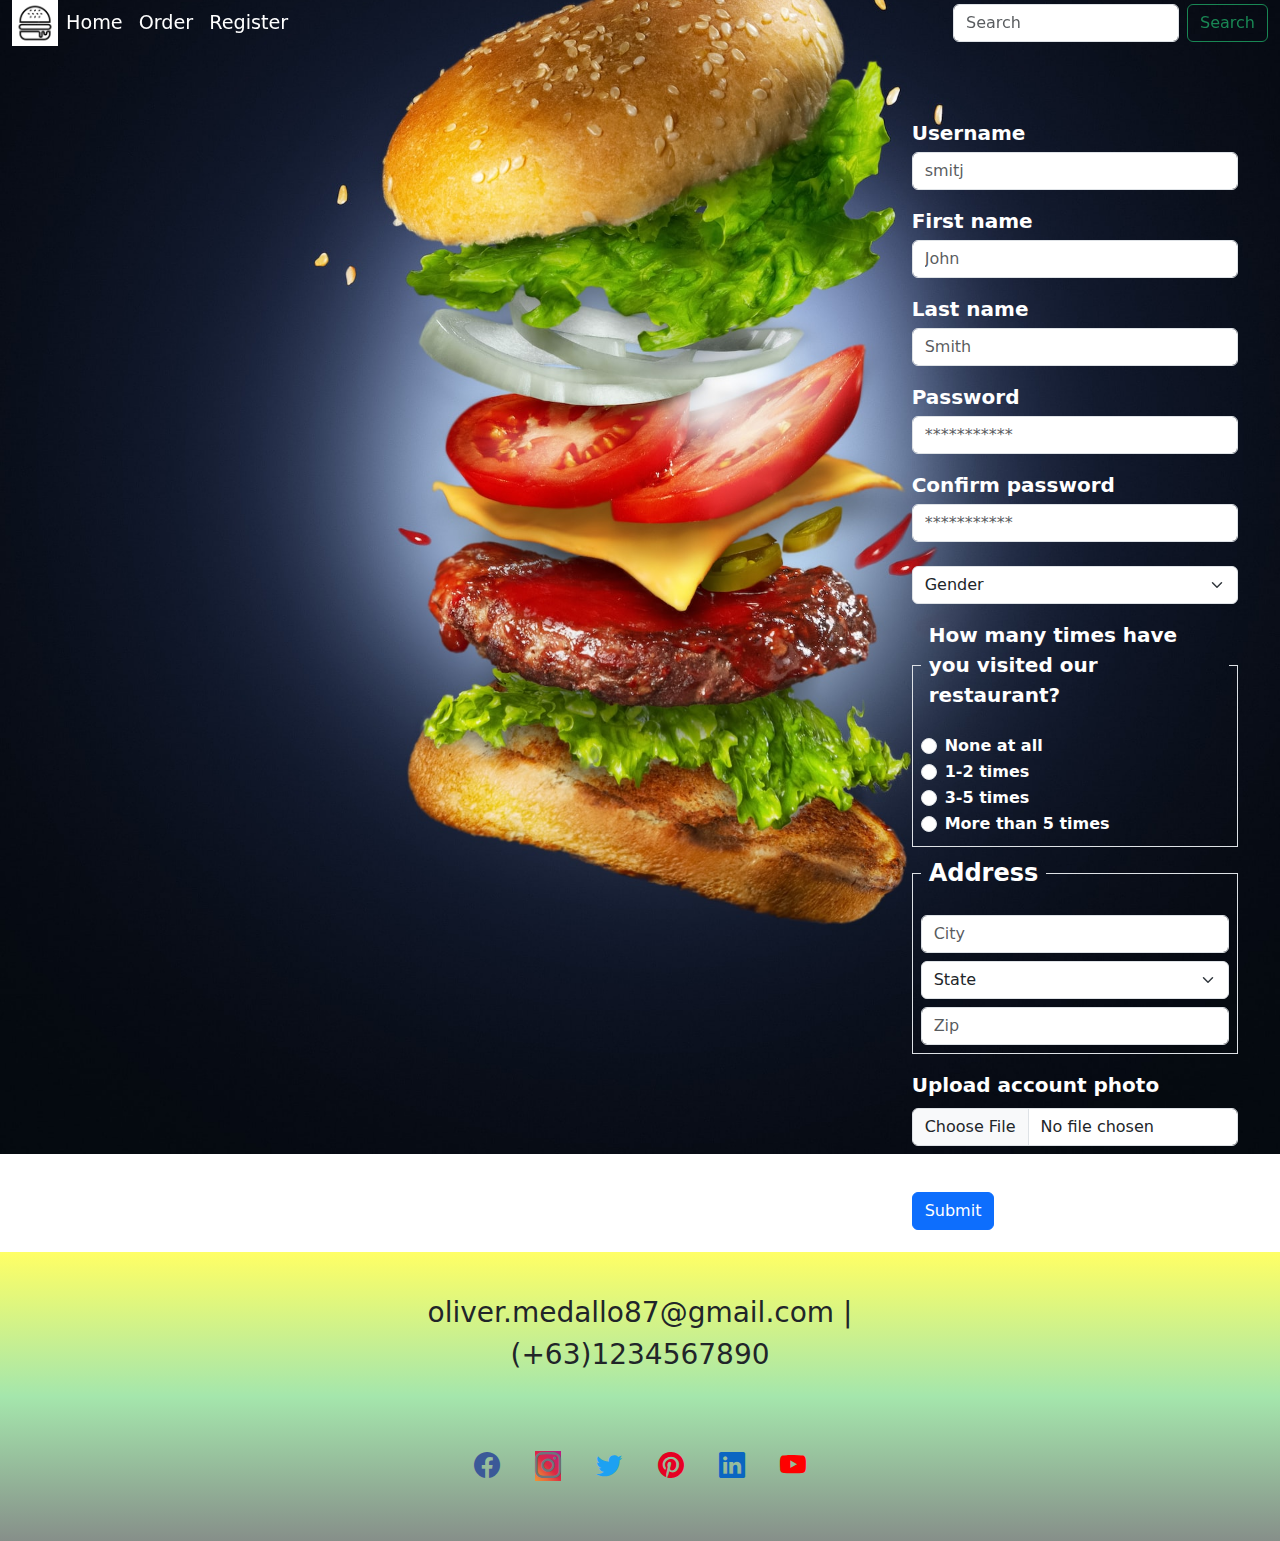
<file: registration-navbar.html>
<!DOCTYPE html>
<html lang="en">
  <head>
    <meta charset="UTF-8" />
    <meta http-equiv="X-UA-Compatible" content="IE=edge" />
    <meta name="viewport" content="width=device-width, initial-scale=1.0" />
    <title>Account Registration</title>
    <link
      href="https://cdn.jsdelivr.net/npm/bootstrap@5.2.1/dist/css/bootstrap.min.css"
      rel="stylesheet"
    />
    <link
      rel="stylesheet"
      href="https://cdn.jsdelivr.net/npm/bootstrap-icons@1.9.1/font/bootstrap-icons.css"
    />
    <link rel="stylesheet" href="registration.css" />
  </head>
  <body>
    <nav class="navbar fixed-top navbar-expand-lg shadow-5-strong py-0">
      <div class="container-fluid">
        <img width="46rem" src="images/burger-logo.jpg" alt="" />
        <button
          class="navbar-toggler"
          type="button"
          data-bs-toggle="collapse"
          data-bs-target="#navbarSupportedContent"
          aria-controls="navbarSupportedContent"
          aria-expanded="false"
          aria-label="Toggle navigation"
        >
          <span class="navbar-toggler-icon"></span>
        </button>
        <div class="collapse navbar-collapse" id="navbarSupportedContent">
          <ul class="navbar-nav me-auto mb-2 mb-lg-0">
            <li class="nav-item">
              <a
                class="nav-link active"
                aria-current="page"
                href="http://127.0.0.1:5500/index.html"
                >Home</a
              >
            </li>
            <li class="nav-item">
              <a class="nav-link" href="http://127.0.0.1:5500/order-navbar.html"
                >Order</a
              >
            </li>
            <li class="nav-item">
              <a class="nav-link" href="">Register</a>
            </li>
          </ul>
          <form class="d-flex" role="search">
            <input
              class="form-control me-2"
              type="search"
              placeholder="Search"
              aria-label="Search"
            />
            <button class="btn btn-outline-success" type="submit">
              Search
            </button>
          </form>
        </div>
      </div>
    </nav>
    <div class="row">
      <div class="col-8"></div>
      <div class="container-fluid col-md-3 p-3 mb-2 fw-bold text-white px-0">
        <form
          action="post"
          style="margin-top: 100px; position: relative; left: 0px; top: 2px"
        >
          <div class="mb-3 fs-5">
            <label for="username" class="form-label mb-1">Username</label>
            <br />
            <input
              type="text"
              class="form-control"
              id="username"
              placeholder="smitj"
            />
          </div>
          <div class="mb-3 fs-5">
            <label for="first-name" class="form-label mb-1">First name</label>
            <br />
            <input
              type="text"
              class="form-control"
              id="first-name"
              placeholder="John"
            />
          </div>
          <div class="mb-3 fs-5">
            <label for="last-name" class="form-label mb-1">Last name</label>
            <br />
            <input
              type="text"
              class="form-control"
              id="last-name"
              placeholder="Smith"
            />
          </div>
          <div class="mb-3 fs-5">
            <label for="pwd" class="form-label mb-1">Password</label> <br />
            <input
              type="password"
              class="form-control"
              id="pwd"
              placeholder="***********"
            />
          </div>
          <div class="mb-4 fs-5">
            <label for="confirm-pwd" class="form-label mb-1"
              >Confirm password</label
            >
            <br />
            <input
              type="password"
              class="form-control"
              id="confirm-pwd"
              placeholder="***********"
            />
          </div>
          <select class="form-select mb-2">
            <option selected>Gender</option>
            <option value="male">Male</option>
            <option value="female">Female</option>
            <option value="other">Other</option>
          </select>
          <fieldset class="border p-2">
            <legend class="w-auto fs-5">
              How many times have you visited our restaurant?
            </legend>
            <div class="form-check">
              <label class="form-check-label" for="NoneAtall">
                None at all
              </label>
              <input
                class="form-check-input"
                type="radio"
                name="NumberOfVisit"
                id="NoneAtall"
              />
            </div>
            <div class="form-check">
              <label class="form-check-label" for="1-2-times">
                1-2 times
              </label>
              <input
                class="form-check-input"
                type="radio"
                name="NumberOfVisit"
                id="1-2-times"
              />
            </div>
            <div class="form-check">
              <label class="form-check-label" for="3-5-times">
                3-5 times
              </label>
              <input
                class="form-check-input"
                type="radio"
                name="NumberOfVisit"
                id="3-5-times"
              />
            </div>
            <div class="form-check">
              <label class="form-check-label" for="5-times">
                More than 5 times
              </label>
              <input
                class="form-check-input"
                type="radio"
                name="NumberOfVisit"
                id="5-times"
              />
            </div>
          </fieldset>
          <fieldset class="border mb-3 p-2">
            <legend class="w-auto">Address</legend>
            <div class="mb-2">
              <input
                type="text"
                class="form-control"
                id="city"
                placeholder="City"
                required
              />
            </div>
            <div class="mb-2">
              <select class="form-select" id="state" required>
                <option selected disabled value="">State</option>
                <option>...</option>
              </select>
            </div>
            <div>
              <input
                type="text"
                class="form-control"
                id="zip"
                placeholder="Zip"
                required
              />
            </div>
          </fieldset>
          <div class="mb-3 fs-5">
            <label for="UploadFile" class="form-label"
              >Upload account photo</label
            >
            <input type="file" class="form-control" id="UploadFile" /> <br />
          </div>
          <button type="submit" class="btn btn-primary">Submit</button>
        </form>
      </div>
      <footer class="footer-gradient">
        <div class="contact-center">
          <p class="fs-3 text-dark" style="margin-top: 40px">
            oliver.medallo87@gmail.com | (+63)1234567890
          </p>
        </div>
        <div class="bi-group-center" style="padding-bottom: 40px">
          <div class="bi-center">
            <a href="#" class="link-secondary"
              ><i
                class="bi bi-facebook"
                style="font-size: 26px; color: #3b5998"
              ></i
            ></a>
          </div>
          <div class="bi-center">
            <a href="#" class="link-secondary"
              ><i class="bi bi-instagram" style="font-size: 26px"></i
            ></a>
          </div>
          <div class="bi-center">
            <a href="#" class="link-secondary"
              ><i
                class="bi bi-twitter"
                style="font-size: 26px; color: #1da1f2"
              ></i
            ></a>
          </div>
          <div class="bi-center">
            <a href="#" class="link-secondary"
              ><i
                class="bi bi-pinterest"
                style="font-size: 26px; color: #e60023"
              ></i
            ></a>
          </div>
          <div class="bi-center">
            <a href="#" class="link-secondary"
              ><i
                class="bi bi-linkedin"
                style="font-size: 26px; color: #0a66c2"
              ></i
            ></a>
          </div>
          <div class="bi-center">
            <a href="#" class="link-secondary"
              ><i
                class="bi bi-youtube"
                style="font-size: 26px; color: #ff0000"
              ></i
            ></a>
          </div>
        </div>
      </footer>
    </div>
    <script
      src="https://cdn.jsdelivr.net/npm/bootstrap@5.2.1/dist/js/bootstrap.bundle.min.js"
      integrity="sha384-u1OknCvxWvY5kfmNBILK2hRnQC3Pr17a+RTT6rIHI7NnikvbZlHgTPOOmMi466C8"
      crossorigin="anonymous"
    ></script>
  </body>
</html>
</file>
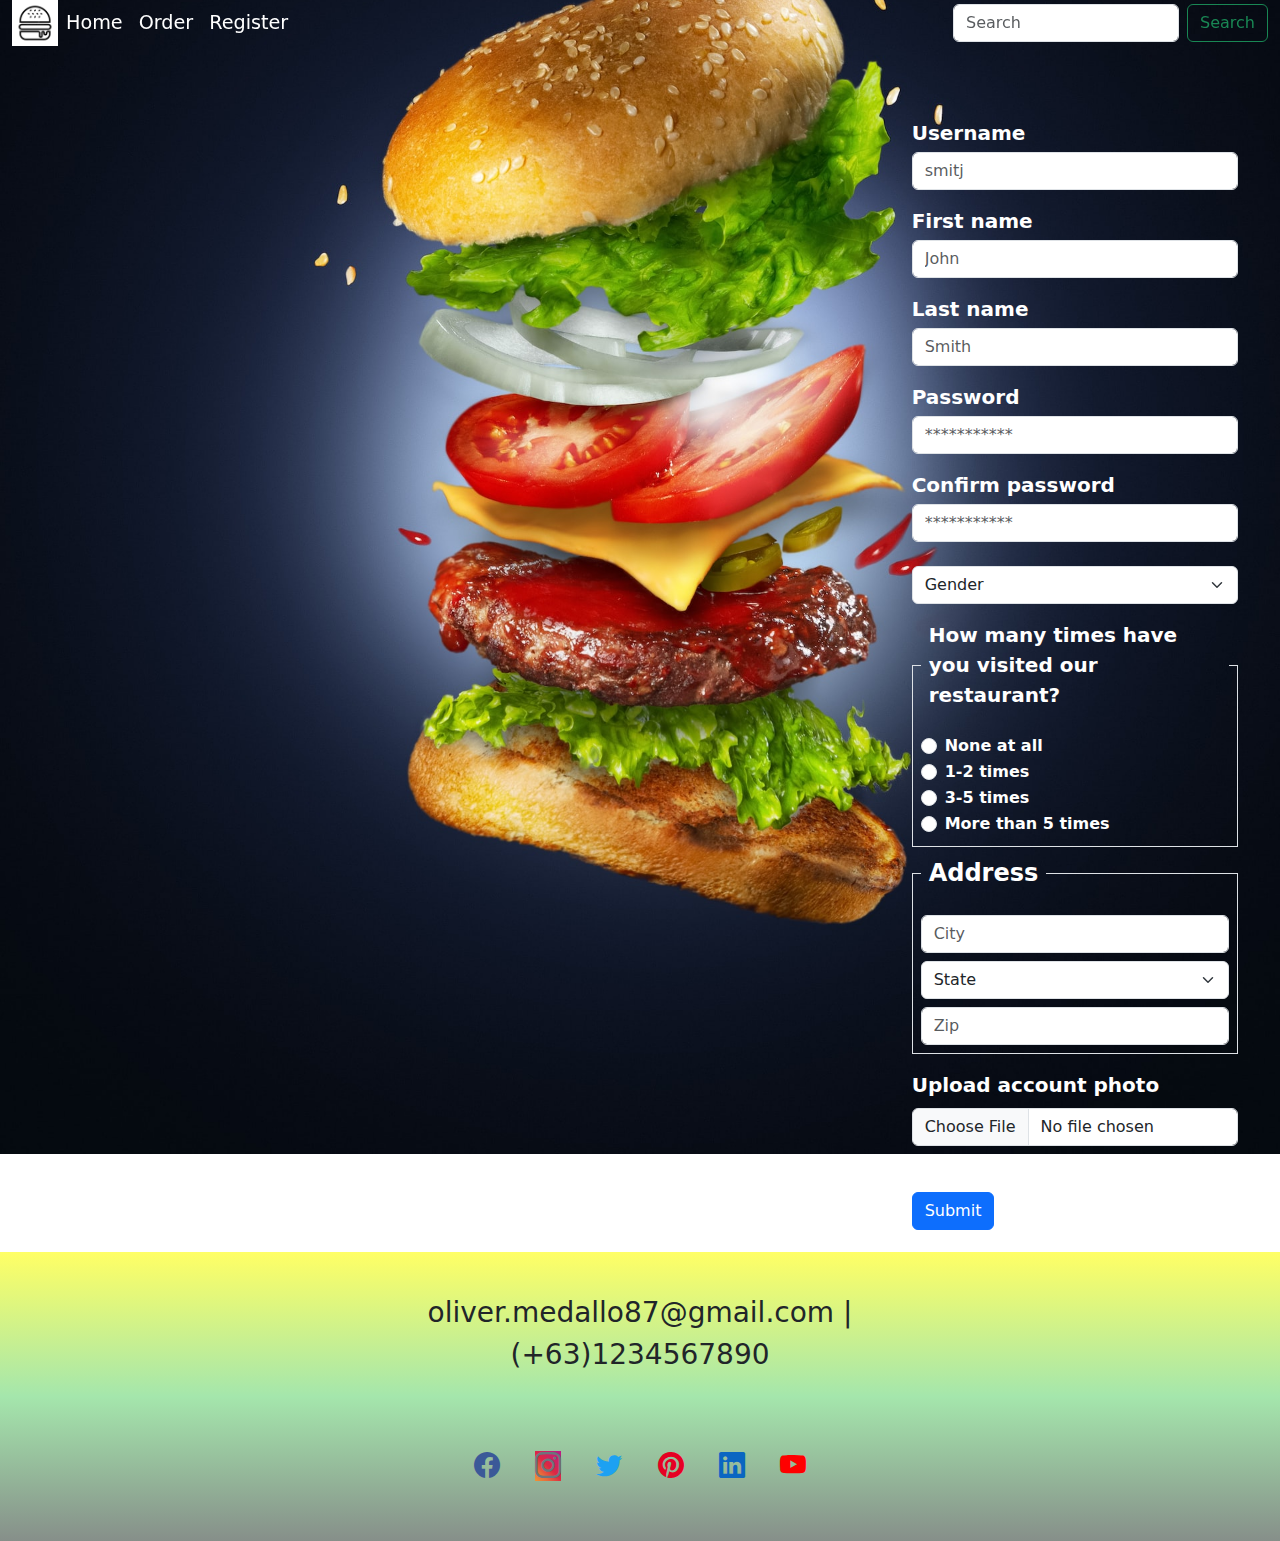
<file: registration.html>
<!DOCTYPE html>
<html lang="en">
  <head>
    <meta charset="UTF-8" />
    <meta http-equiv="X-UA-Compatible" content="IE=edge" />
    <meta name="viewport" content="width=device-width, initial-scale=1.0" />
    <title>Account Registration</title>
    <link
      href="https://cdn.jsdelivr.net/npm/bootstrap@5.2.1/dist/css/bootstrap.min.css"
      rel="stylesheet"
    />
    <link
      rel="stylesheet"
      href="https://cdn.jsdelivr.net/npm/bootstrap-icons@1.9.1/font/bootstrap-icons.css"
    />
    <link rel="stylesheet" href="registration.css" />
  </head>
  <body>
    <nav class="navbar fixed-top navbar-expand-lg shadow-5-strong py-0">
      <div class="container-fluid">
        <img width="46rem" src="images/burger-logo.jpg" alt="" />
        <button
          class="navbar-toggler"
          type="button"
          data-bs-toggle="collapse"
          data-bs-target="#navbarSupportedContent"
          aria-controls="navbarSupportedContent"
          aria-expanded="false"
          aria-label="Toggle navigation"
        >
          <span class="navbar-toggler-icon"></span>
        </button>
        <div class="collapse navbar-collapse" id="navbarSupportedContent">
          <ul class="navbar-nav me-auto mb-2 mb-lg-0">
            <li class="nav-item">
              <a class="nav-link active" aria-current="page" href="index.html"
                >Home</a
              >
            </li>
            <li class="nav-item">
              <a class="nav-link" href="order.html">Order</a>
            </li>
            <li class="nav-item">
              <a class="nav-link" href="">Register</a>
            </li>
          </ul>
          <form class="d-flex" role="search">
            <input
              class="form-control me-2"
              type="search"
              placeholder="Search"
              aria-label="Search"
            />
            <button class="btn btn-outline-success" type="submit">
              Search
            </button>
          </form>
        </div>
      </div>
    </nav>
    <div class="row">
      <div class="col-8"></div>
      <div class="container-fluid col-md-3 p-3 mb-2 fw-bold text-white px-0">
        <form
          action="post"
          style="margin-top: 100px; position: relative; left: 0px; top: 2px"
        >
          <div class="mb-3 fs-5">
            <label for="username" class="form-label mb-1">Username</label>
            <br />
            <input
              type="text"
              class="form-control"
              id="username"
              placeholder="smitj"
            />
          </div>
          <div class="mb-3 fs-5">
            <label for="first-name" class="form-label mb-1">First name</label>
            <br />
            <input
              type="text"
              class="form-control"
              id="first-name"
              placeholder="John"
            />
          </div>
          <div class="mb-3 fs-5">
            <label for="last-name" class="form-label mb-1">Last name</label>
            <br />
            <input
              type="text"
              class="form-control"
              id="last-name"
              placeholder="Smith"
            />
          </div>
          <div class="mb-3 fs-5">
            <label for="pwd" class="form-label mb-1">Password</label> <br />
            <input
              type="password"
              class="form-control"
              id="pwd"
              placeholder="***********"
            />
          </div>
          <div class="mb-4 fs-5">
            <label for="confirm-pwd" class="form-label mb-1"
              >Confirm password</label
            >
            <br />
            <input
              type="password"
              class="form-control"
              id="confirm-pwd"
              placeholder="***********"
            />
          </div>
          <select class="form-select mb-2">
            <option selected>Gender</option>
            <option value="male">Male</option>
            <option value="female">Female</option>
            <option value="other">Other</option>
          </select>
          <fieldset class="border p-2">
            <legend class="w-auto fs-5">
              How many times have you visited our restaurant?
            </legend>
            <div class="form-check">
              <label class="form-check-label" for="NoneAtall">
                None at all
              </label>
              <input
                class="form-check-input"
                type="radio"
                name="NumberOfVisit"
                id="NoneAtall"
              />
            </div>
            <div class="form-check">
              <label class="form-check-label" for="1-2-times">
                1-2 times
              </label>
              <input
                class="form-check-input"
                type="radio"
                name="NumberOfVisit"
                id="1-2-times"
              />
            </div>
            <div class="form-check">
              <label class="form-check-label" for="3-5-times">
                3-5 times
              </label>
              <input
                class="form-check-input"
                type="radio"
                name="NumberOfVisit"
                id="3-5-times"
              />
            </div>
            <div class="form-check">
              <label class="form-check-label" for="5-times">
                More than 5 times
              </label>
              <input
                class="form-check-input"
                type="radio"
                name="NumberOfVisit"
                id="5-times"
              />
            </div>
          </fieldset>
          <fieldset class="border mb-3 p-2">
            <legend class="w-auto">Address</legend>
            <div class="mb-2">
              <input
                type="text"
                class="form-control"
                id="city"
                placeholder="City"
                required
              />
            </div>
            <div class="mb-2">
              <select class="form-select" id="state" required>
                <option selected disabled value="">State</option>
                <option>...</option>
              </select>
            </div>
            <div>
              <input
                type="text"
                class="form-control"
                id="zip"
                placeholder="Zip"
                required
              />
            </div>
          </fieldset>
          <div class="mb-3 fs-5">
            <label for="UploadFile" class="form-label"
              >Upload account photo</label
            >
            <input type="file" class="form-control" id="UploadFile" /> <br />
          </div>
          <button type="submit" class="btn btn-primary">Submit</button>
        </form>
      </div>
      <footer class="footer-gradient">
        <div class="contact-center">
          <p class="fs-3 text-dark" style="margin-top: 40px">
            oliver.medallo87@gmail.com | (+63)1234567890
          </p>
        </div>
        <div class="bi-group-center" style="padding-bottom: 40px">
          <div class="bi-center">
            <a href="#" class="link-secondary"
              ><i
                class="bi bi-facebook"
                style="font-size: 26px; color: #3b5998"
              ></i
            ></a>
          </div>
          <div class="bi-center">
            <a href="#" class="link-secondary"
              ><i class="bi bi-instagram" style="font-size: 26px"></i
            ></a>
          </div>
          <div class="bi-center">
            <a href="#" class="link-secondary"
              ><i
                class="bi bi-twitter"
                style="font-size: 26px; color: #1da1f2"
              ></i
            ></a>
          </div>
          <div class="bi-center">
            <a href="#" class="link-secondary"
              ><i
                class="bi bi-pinterest"
                style="font-size: 26px; color: #e60023"
              ></i
            ></a>
          </div>
          <div class="bi-center">
            <a href="#" class="link-secondary"
              ><i
                class="bi bi-linkedin"
                style="font-size: 26px; color: #0a66c2"
              ></i
            ></a>
          </div>
          <div class="bi-center">
            <a href="#" class="link-secondary"
              ><i
                class="bi bi-youtube"
                style="font-size: 26px; color: #ff0000"
              ></i
            ></a>
          </div>
        </div>
      </footer>
    </div>
    <script
      src="https://cdn.jsdelivr.net/npm/bootstrap@5.2.1/dist/js/bootstrap.bundle.min.js"
      integrity="sha384-u1OknCvxWvY5kfmNBILK2hRnQC3Pr17a+RTT6rIHI7NnikvbZlHgTPOOmMi466C8"
      crossorigin="anonymous"
    ></script>
  </body>
</html>
</file>
<file: registration.css>
body {
  background-image: url(images/burger-background.jpg);
  height: 300px;
  background-position: center;
  background-repeat: no-repeat;
  background-size: cover;
  background-attachment: fixed;
}
legend {
    float: none;
    padding: inherit;
  }
  .navbar .navbar-nav .nav-link {
    color: #ffffff;
    font-size: 1.2em;
  }
  .navbar .navbar-nav .nav-link:hover {
    background-color: #d4af37;
    color: #fff;
  }
  .contact-center {
    margin: auto;
    width: 40%;
    text-align: center;
  }

  .bi-center {
    margin-top: 40px;
    display: inline-block;
    padding: 15px;
  }
  .bi-group-center {
    margin: auto;
    width: 40%;
    text-align: center;
  }
  .bg-info {
    margin-top: 0%;
  }
  .bi {
    width: 12rem;
    height: 12rem;
  }
  /* footer {
    padding-top: 0;
  } */
  .bi-instagram {
    background: #f09433; 
    background: -moz-linear-gradient(45deg, #f09433 0%, #e6683c 25%, #dc2743 50%, #cc2366 75%, #bc1888 100%); 
    background: -webkit-linear-gradient(45deg, #f09433 0%,#e6683c 25%,#dc2743 50%,#cc2366 75%,#bc1888 100%); 
    background: linear-gradient(45deg, #f09433 0%,#e6683c 25%,#dc2743 50%,#cc2366 75%,#bc1888 100%); 
    filter: progid:DXImageTransform.Microsoft.gradient( startColorstr='#f09433', endColorstr='#bc1888',GradientType=1 );
    }
    .footer-gradient {
        background-image: linear-gradient(#ffff009a, #63d47094, #2333298c);
    }
</file>
